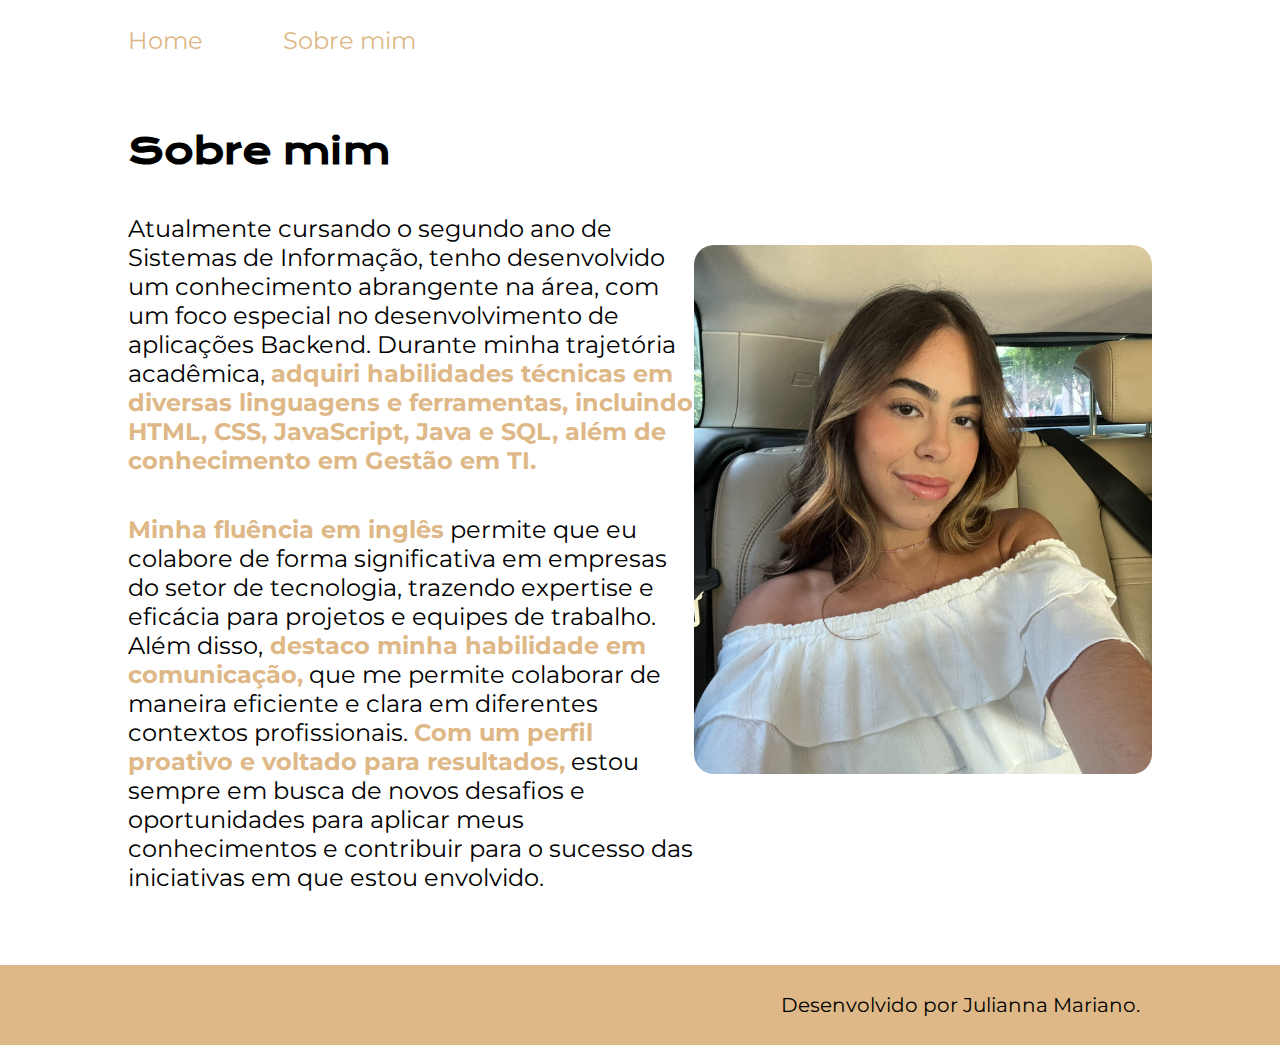
<file: about.html>
<!DOCTYPE html>
<html lang="pt-br">

<head>
    <meta charset="UTF-8">
    <meta name="viewport" content="width=device-width, initial-scale=1.0">
    <title>Portifólio</title>
    <link rel="stylesheet" href="style.css">
</head>

<body>

    <!-- Cabeçalho da pag - Nesse caso não tem nada  -->
    <header class="cabecalho">

        <!-- tag de navegação  -->
        <nav class="cabecalho__menu">

            <a class="cabecalho__menu__link" href="/index.html">Home</a>
            <a class="cabecalho__menu__link" href="/about.html">Sobre mim</a>

        </nav>



    </header>

    <main class="apresentacao">

        <section class="apresentacao__conteudo">

            <h1 class="apresentacao__conteudo__titulo">Sobre mim</h1>

            <p class="apresentacao__conteudo__paragrafo">Atualmente cursando o segundo ano de Sistemas de Informação, tenho desenvolvido um conhecimento
                abrangente na área, com um foco especial no desenvolvimento de aplicações Backend. Durante minha
                trajetória acadêmica, <strong
                class="titulo__destaque">adquiri habilidades técnicas em diversas linguagens e ferramentas, incluindo HTML,
                CSS, JavaScript, Java e SQL, além de conhecimento em Gestão em TI.</strong></p>

            <p class="apresentacao__conteudo__paragrafo"> <strong
                class="titulo__destaque"> Minha fluência em inglês</strong> permite que eu colabore de forma significativa em empresas do setor de
                tecnologia, trazendo expertise e eficácia para projetos e equipes de trabalho. Além disso,<strong
                class="titulo__destaque"> destaco minha
                habilidade em comunicação,</strong> que me permite colaborar de maneira eficiente e clara em diferentes contextos
                profissionais. <strong
                class="titulo__destaque"> Com um perfil proativo e voltado para resultados,</strong>  estou sempre em busca de novos desafios
                e oportunidades para aplicar meus conhecimentos e contribuir para o sucesso das iniciativas em que estou
                envolvido.</p>

        </section>

        <img src="/Captura de tela 2024-03-28 165523.png"
            alt="Foto se referindo a pessoa própriamente dita dentro do portifólio">

    </main>


    <!-- Rodapé da pag - Nesse caso não tem nada -->
    <footer class="rodape">

        <p>Desenvolvido por Julianna Mariano. </p>

    </footer>

</body>

</html>
</file>
<file: style.css>
/* Importação das fontes do google fontes  */
@import url('https://fonts.googleapis.com/css2?family=Krona+One&display=swap');
@import url('https://fonts.googleapis.com/css2?family=Krona+One&family=Montserrat:ital,wght@0,100..900;1,100..900&display=swap');
@import url('https://fonts.googleapis.com/css2?family=Montserrat:ital,wght@0,100..900;1,100..900&display=swap');

/* Criando variáveis com root que é uma pseudoclasse para ser adicionada na página html inteira */
:root{
    --cor-primaria: black; 
    --cor-secundaria:white;
    --cor-terciaria:#DEB887; 
}

/* Asterisco para pegar todos os elementos do site */
* {
    margin: 0;
    padding: 0;
    
}

body {
    /* Definindo que a página ocupe 100% do espaço - vh -> viewport */
    /* height: 100vh; */
    /*  fazendo com que ops elementos respeitem a hierarquia dos elementos. Ex: body é maior q h1 pois nesse código vem primeiro */
    box-sizing: border-box;
    background-color: var(--cor-secundaria);
}

.apresentacao {
    display: flex;
    align-items: center;
    justify-content: space-between;
    padding: 5.7% 10%;
    /* padding: 7% 10%; */
}

.apresentacao__conteudo {
    width: 615px;
    display: flex;
    flex-direction: column;
    gap: 40px;
}

.titulo__destaque {
    color: var(--cor-terciaria);
}

.apresentacao__conteudo__titulo {
    font-size: 36px;
    font-family: Krona One;
}

.apresentacao__conteudo__paragrafo {
    font-size: 24px;
    font-family: Montserrat;
}

.apresentacao__links {
    display: flex;
    flex-direction: column;
    justify-content: space-between;
    align-items: center;
    gap: 32px;
}

.apresentacao__links__subtitulo{
    font-family: Krona One;
    font-weight: 400px;
    font-size: 24px;
}

.apresentacao__links__link {
    border: 2px solid var(--cor-terciaria);
    width: 378px;
    text-align: center;
    border-radius: 8px;
    font-size: 24px;
    font-weight: 600;
    padding: 21.5px 0;
    text-decoration: none;
    color: var(--cor-primaria);
    font-family: 'Montserrat', sans-serif;

}

.apresentacao__links__link:hover{
    background-color:var(--cor-terciaria);
    color: var(--cor-primaria);
    
}



img {
    border-radius: 20px;
  
}

.rodape{
    width: 1920px;
    height: 80px;
    background-color: var(--cor-terciaria);
    font-family: 'Montserrat', sans-serif;
    font-size: 20px;
    display: flex;
    align-items: center;
    justify-content: center;
    
}

.cabecalho__menu{
    display: flex;
    gap: 80px;
    padding: 2% 0% 0% 10%;

}

.cabecalho__menu__link{
    font-family: 'Montserrat', sans-serif;
    font-weight: 600px;
    font-size: 24px;
    text-decoration: none;
    color:var(--cor-terciaria);
}
</file>
